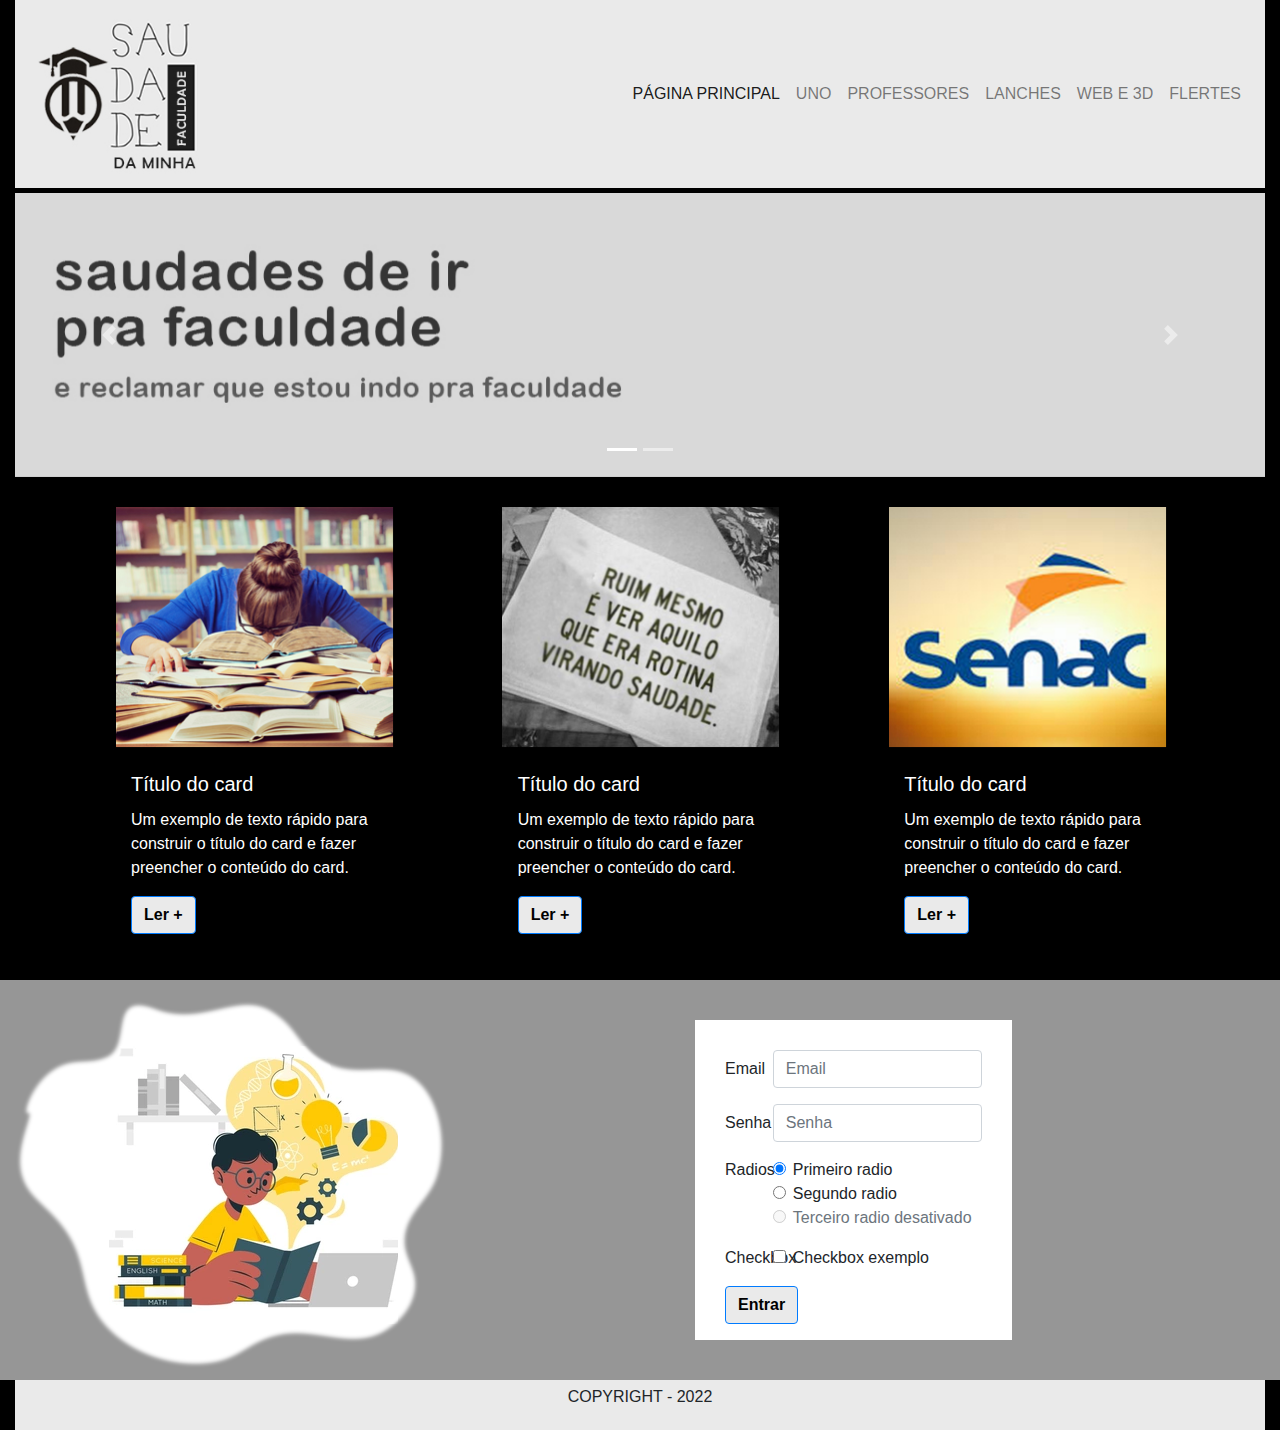
<file: Bootstrap/01/index.html>
<!DOCTYPE html>
<html lang="pt-br">
  <head>
    <!-- Meta tags Obrigatórias -->
    <meta charset="utf-8"/>
    <meta name="viewport" content="width=device-width, initial-scale=1, shrink-to-fit=no"/>

    <!-- Bootstrap CSS -->
    <link rel="stylesheet" href="css/bootstrap.min.css"/>
    <!-- Meu CSS -->
    <link rel="stylesheet" type="text/css" href="css/style.css"/>

    <title>Novo Projeto</title>
  </head>
  <body>
      <!-- esse ocupa tudo - fluido  -->
    <div class="container-fluid">

        <header class="row">
            <div class="col-12">
                <nav class="navbar navbar-expand-lg navbar-light cabecalho">

                    <a class="navbar-brand" href="index.html">
                        <img  src="imagens/logo-grande.jpg" alt="logo saudaes da minha facul" title="logo saudaes"/>
                    </a>

                    <button class="navbar-toggler" type="button" data-toggle="collapse" data-target="#conteudoNavbarSuportado" aria-controls="conteudoNavbarSuportado" aria-expanded="false" aria-label="Alterna navegação">
                      <span class="navbar-toggler-icon"></span>
                    </button>
                  
                    <div class="collapse navbar-collapse" id="conteudoNavbarSuportado">
                      <ul class="navbar-nav ml-auto">

                        <li class="nav-item active">
                          <a class="nav-link" href="#">PÁGINA PRINCIPAL <span class="sr-only">(página atual)</span></a>
                        </li>

                        <li class="nav-item">
                          <a class="nav-link" href="#">UNO</a>
                        </li>
                        <li class="nav-item">
                          <a class="nav-link" href="professores.html">PROFESSORES</a>
                        </li>
                        <li class="nav-item">
                          <a class="nav-link" href="#">LANCHES</a>
                        </li>
                        <li class="nav-item">
                          <a class="nav-link" href="#">WEB E 3D</a>
                        </li>
                        <li class="nav-item">
                          <a class="nav-link" href="#">FLERTES</a>
                        </li>                       
                      </ul>
                    </div>
                  </nav>
            </div>
        </header>

        <div class="row">
            <div class="col-12">
                <div id="carouselExampleIndicators" class="carousel slide" data-ride="carousel">

                    <ol class="carousel-indicators">

                      <li data-target="#carouselExampleIndicators" data-slide-to="0" class="active"></li>
                      <li data-target="#carouselExampleIndicators" data-slide-to="1"></li>
                      
                    </ol>

                    <div class="carousel-inner">
                      <div class="carousel-item active">
                        <img class="d-block w-100" src="imagens/banner01.jpg" alt="Primeiro Slide">
                      </div>
                      <div class="carousel-item">
                        <img class="d-block w-100" src="imagens/banner02.jpg" alt="Segundo Slide">
                      </div>
                    </div>

                    <a class="carousel-control-prev" href="#carouselExampleIndicators" role="button" data-slide="prev">
                      <span class="carousel-control-prev-icon" aria-hidden="true"></span>
                      <span class="sr-only">Anterior</span>
                    </a>
                    <a class="carousel-control-next" href="#carouselExampleIndicators" role="button" data-slide="next">
                      <span class="carousel-control-next-icon" aria-hidden="true"></span>
                      <span class="sr-only">Próximo</span>
                    </a>
                  </div>    
            </div>
        </div>

        <div class="row" id="div-card"> 
            <div class="col-12 col-md-4" >
                <div class="card" style="width: 18rem;">
                    <img class="card-img-top" src="imagens/destaque01.jpg" alt="Imagem de capa do card">
                    <div class="card-body">
                      <h5 class="card-title">Título do card</h5>
                      <p class="card-text">Um exemplo de texto rápido para construir o título do card e fazer preencher o conteúdo do card.</p>
                      <a href="#" class="btn btn-primary">Ler +</a>
                    </div>
                  </div>
            </div>

            <div class="col-12 col-md-4">
                <div class="card" style="width: 18rem;">
                    <img class="card-img-top" src="imagens/destaque02.jpg" alt="Imagem de capa do card">
                    <div class="card-body">
                      <h5 class="card-title">Título do card</h5>
                      <p class="card-text">Um exemplo de texto rápido para construir o título do card e fazer preencher o conteúdo do card.</p>
                      <a href="#" class="btn btn-primary">Ler +</a>
                    </div>
                  </div>
            </div>

            <div class="col-12 col-md-4">
                <div class="card" style="width: 18rem;">
                    <img class="card-img-top" src="imagens/destaque03.jpg" alt="Imagem de capa do card">
                    <div class="card-body">
                      <h5 class="card-title">Título do card</h5>
                      <p class="card-text">Um exemplo de texto rápido para construir o título do card e fazer preencher o conteúdo do card.</p>
                      <a href="#" class="btn btn-primary">Ler +</a>
                    </div>
                  </div>
            </div>
         
        </div>

        <div class="row" id="destaque">
            <div class="col-6"> 
                <img  src="imagens/ilustra.png " alt="logo saudaes da minha facul" title="logo saudaes"/>
            </div>


            <div class="col-6 col-md-4">
              <div id="form_1">
                <form>
                  <div class="form-group row">
                    <label for="inputEmail3" class="col-sm-2 col-form-label">Email</label>
                    <div class="col-sm-10">
                      <input type="email" class="form-control" id="inputEmail3" placeholder="Email">
                    </div>
                  </div>
                  <div class="form-group row">
                    <label for="inputPassword3" class="col-sm-2 col-form-label">Senha</label>
                    <div class="col-sm-10">
                      <input type="password" class="form-control" id="inputPassword3" placeholder="Senha">
                    </div>
                  </div>
                  <fieldset class="form-group">
                    <div class="row">
                      <legend class="col-form-label col-sm-2 pt-0">Radios</legend>
                      <div class="col-sm-10">
                        <div class="form-check">
                          <input class="form-check-input" type="radio" name="gridRadios" id="gridRadios1" value="opcao1" checked>
                          <label class="form-check-label" for="gridRadios1">
                            Primeiro radio
                          </label>
                        </div>
                        <div class="form-check">
                          <input class="form-check-input" type="radio" name="gridRadios" id="gridRadios2" value="opcao2">
                          <label class="form-check-label" for="gridRadios2">
                            Segundo radio
                          </label>
                        </div>
                        <div class="form-check disabled">
                          <input class="form-check-input" type="radio" name="gridRadios" id="gridRadios3" value="opcao3" disabled>
                          <label class="form-check-label" for="gridRadios3">
                            Terceiro radio desativado
                          </label>
                        </div>
                      </div>
                    </div>
                  </fieldset>
                  <div class="form-group row">
                    <div class="col-sm-2">Checkbox</div>
                    <div class="col-sm-10">
                      <div class="form-check">
                        <input class="form-check-input" type="checkbox" id="gridCheck1">
                        <label class="form-check-label" for="gridCheck1">
                          Checkbox exemplo
                        </label>
                      </div>
                    </div>
                  </div>
                  <div class="form-group row">
                    <div class="col-sm-10">
                      <button type="submit" class="btn btn-primary">Entrar</button>
                    </div>
                  </div>
                </form>
              </div>

            </div>
        </div>
  <footer class="row>">
    <div class="col-12" id="ffooter"> 
      <p> COPYRIGHT - 2022 </p>
    </div>  
  </footer>
    </div>
































    <!-- JavaScript (Opcional) -->
    <!-- jQuery primeiro, depois Popper.js, depois Bootstrap JS -->
    <script src="https://code.jquery.com/jquery-3.3.1.slim.min.js" integrity="sha384-q8i/X+965DzO0rT7abK41JStQIAqVgRVzpbzo5smXKp4YfRvH+8abtTE1Pi6jizo" crossorigin="anonymous"></script>
    <script src="https://cdnjs.cloudflare.com/ajax/libs/popper.js/1.14.3/umd/popper.min.js" integrity="sha384-ZMP7rVo3mIykV+2+9J3UJ46jBk0WLaUAdn689aCwoqbBJiSnjAK/l8WvCWPIPm49" crossorigin="anonymous"></script>
    <script src="https://stackpath.bootstrapcdn.com/bootstrap/4.1.3/js/bootstrap.min.js" integrity="sha384-ChfqqxuZUCnJSK3+MXmPNIyE6ZbWh2IMqE241rYiqJxyMiZ6OW/JmZQ5stwEULTy" crossorigin="anonymous"></script>
  </body>
</html>
</file>
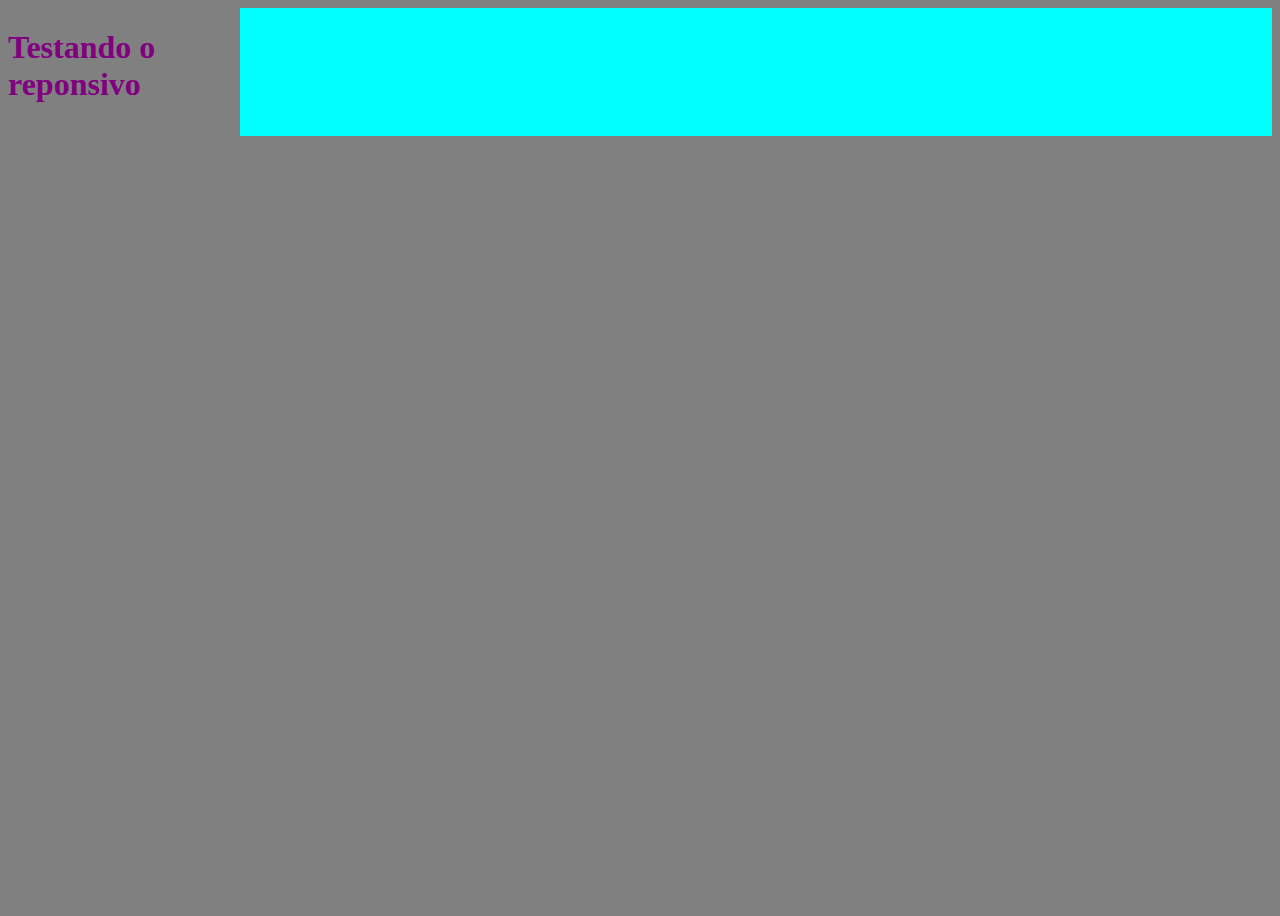
<file: Pagina Reponsiva - Basica/aula 1/index.html>
<!DOCTYPE html>
<html lang="pt-br">
<head>
    <meta charset="UTF-8">
    <meta http-equiv="X-UA-Compatible" content="IE=edge">
    <meta name="viewport" content="width=device-width, initial-scale=1.0"/>
    <link rel="stylesheet" type="text/css" href="css/style.css" />
    <title>Document</title>
</head>
<body>

    

<h1>Testando o reponsivo</h1>

<div> </div>
    
</body>
</html>
</file>
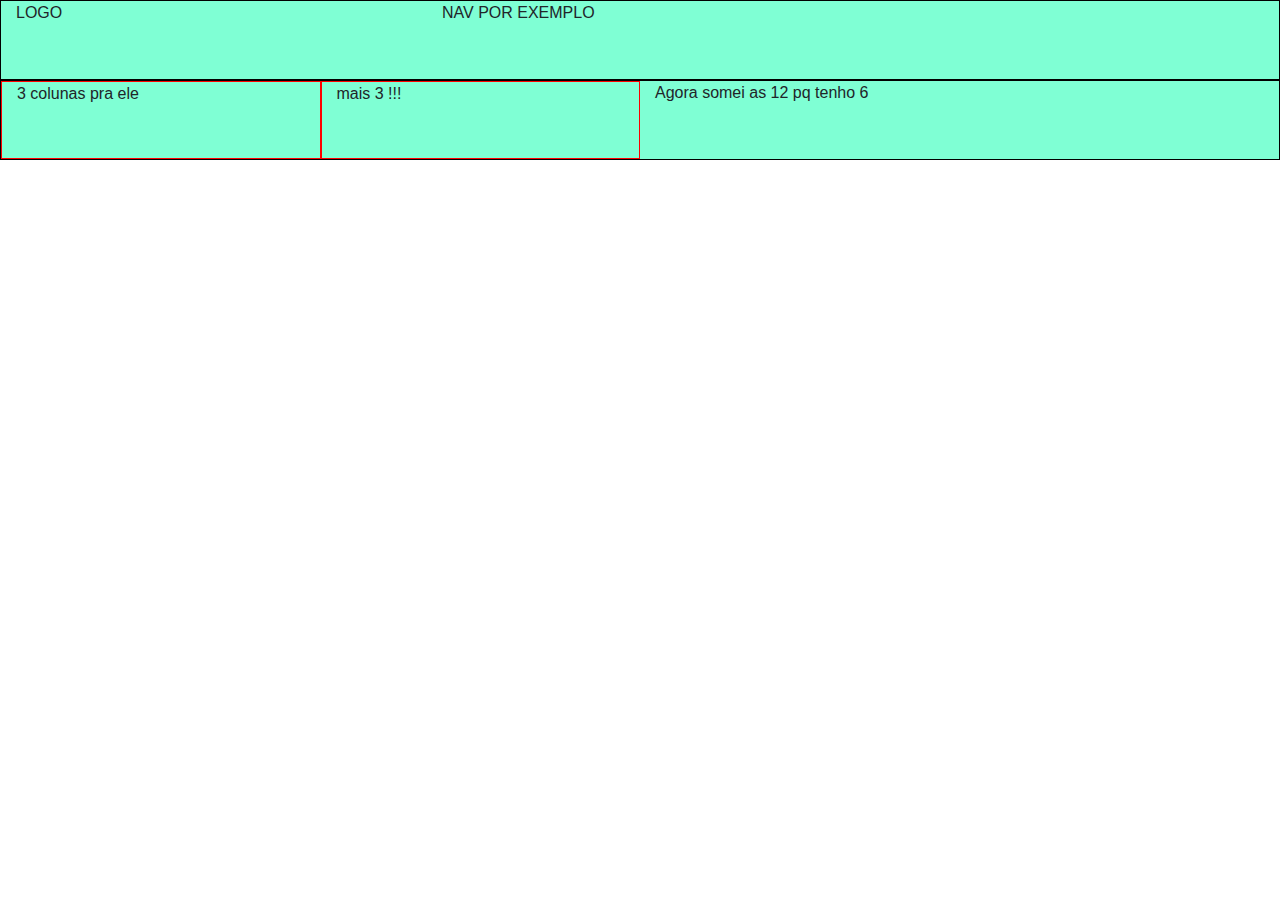
<file: Pagina Reponsiva - Basica/Aula 2/index.html>
<!DOCTYPE html>
<html lang="pt-br">
  <head>
    <!-- Meta tags Obrigatórias -->
    <meta charset="utf-8"/>
    <meta name="viewport" content="width=device-width, initial-scale=1, shrink-to-fit=no"/>

    <!-- Bootstrap CSS -->
    <link rel="stylesheet" href="css/bootstrap.min.css"/>

    <!-- Meu CSS -->
    <link rel="stylesheet" type="text/css" href="css/style.css"/>


    <title>Olá, mundo!</title>
  </head>
  <body>

    <!-- esse ocupa tudo - fluido  -->
    <div class="container-fluid">
        <div class="row">
            <div class="col-12 col-md-4">
                LOGO
            </div>
            <div class="col-12 col-md-8">
                NAV POR EXEMPLO
            </div>
        </div>
    
      <div class="row">
          <div class="col-3">
              3 colunas pra ele 
          </div>
          <div class="col-3">
              mais 3 !!!
          </div>
          <div class="col-6">
              Agora somei as 12 pq tenho 6
          </div>
      </div>























    <!-- JavaScript (Opcional) -->
    <!-- jQuery primeiro, depois Popper.js, depois Bootstrap JS -->
    <script src="https://code.jquery.com/jquery-3.3.1.slim.min.js" integrity="sha384-q8i/X+965DzO0rT7abK41JStQIAqVgRVzpbzo5smXKp4YfRvH+8abtTE1Pi6jizo" crossorigin="anonymous"></script>
    <script src="https://cdnjs.cloudflare.com/ajax/libs/popper.js/1.14.3/umd/popper.min.js" integrity="sha384-ZMP7rVo3mIykV+2+9J3UJ46jBk0WLaUAdn689aCwoqbBJiSnjAK/l8WvCWPIPm49" crossorigin="anonymous"></script>
    <script src="https://stackpath.bootstrapcdn.com/bootstrap/4.1.3/js/bootstrap.min.js" integrity="sha384-ChfqqxuZUCnJSK3+MXmPNIyE6ZbWh2IMqE241rYiqJxyMiZ6OW/JmZQ5stwEULTy" crossorigin="anonymous"></script>
  </body>
</html>
</file>
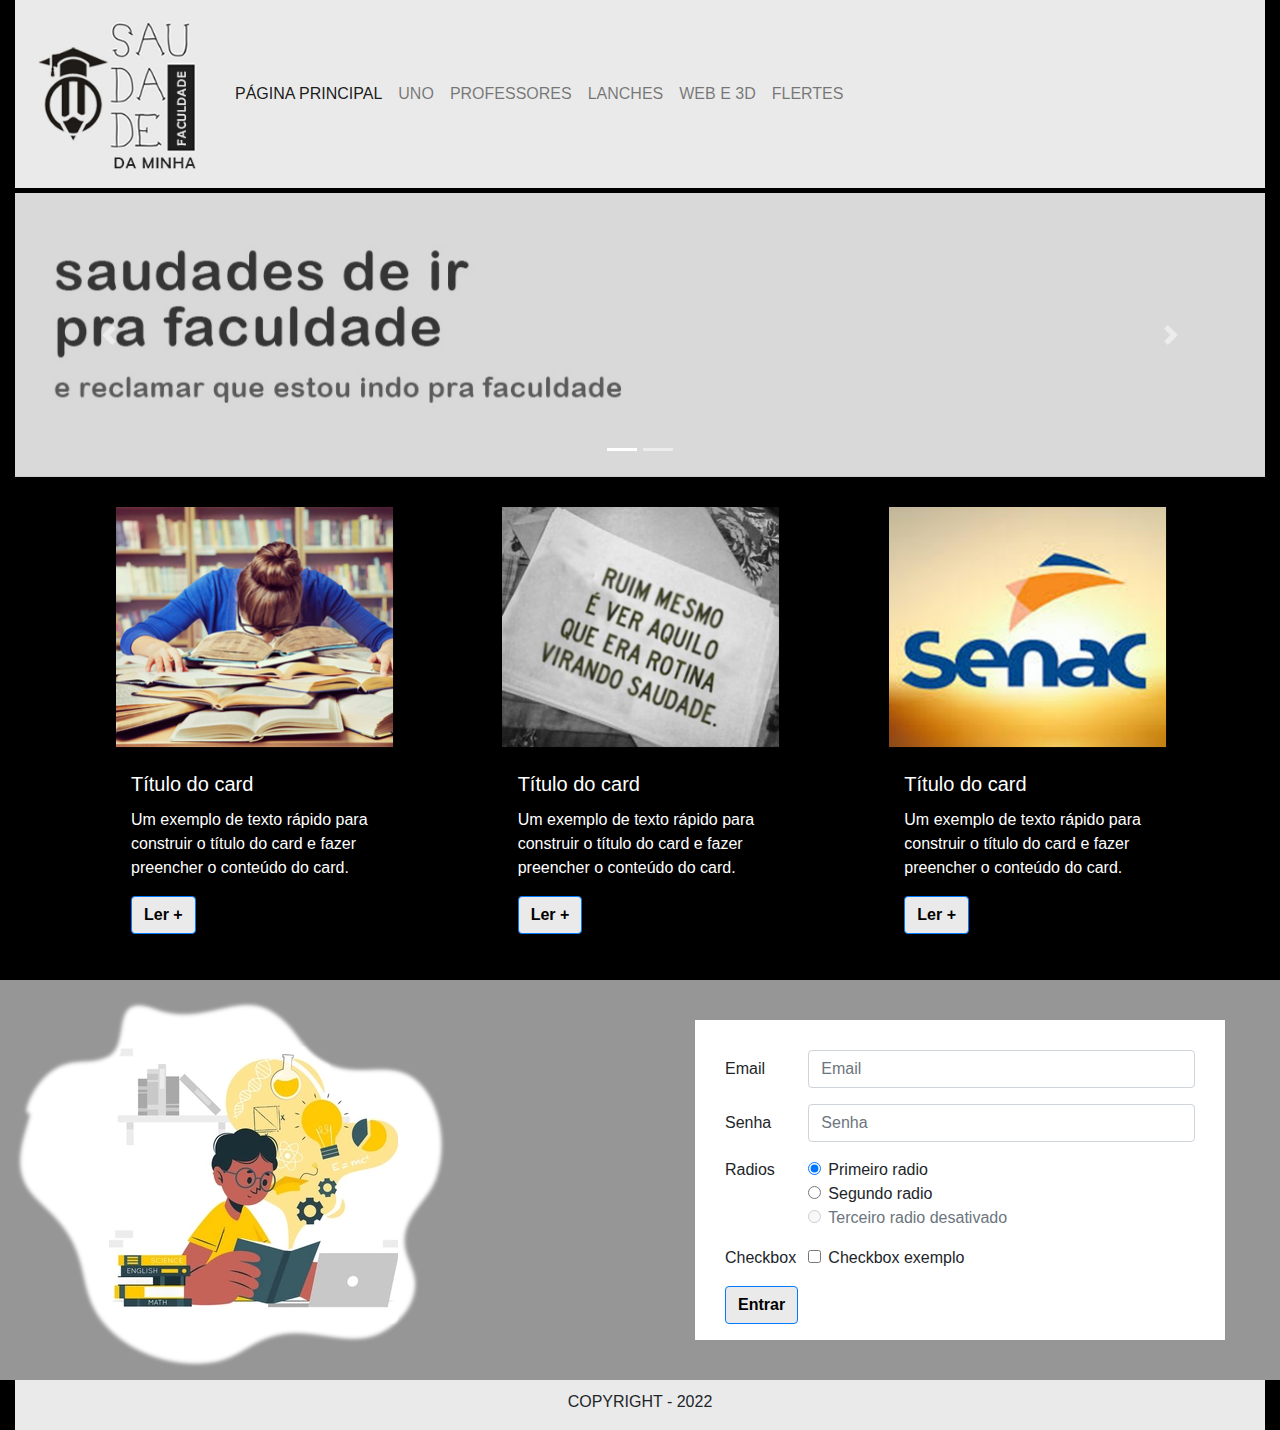
<file: Pagina Reponsiva - Basica/aula 3/index.html>
<!DOCTYPE html>
<html lang="pt-br">
  <head>
    <!-- Meta tags Obrigatórias -->
    <meta charset="utf-8"/>
    <meta name="viewport" content="width=device-width, initial-scale=1, shrink-to-fit=no"/>

    <!-- Bootstrap CSS -->
    <link rel="stylesheet" href="css/bootstrap.min.css"/>
    <!-- Meu CSS -->
    <link rel="stylesheet" type="text/css" href="css/style.css"/>

    <title>Novo Projeto</title>
  </head>
  <body>
      <!-- esse ocupa tudo - fluido  -->
    <div class="container-fluid">

        <header class="row">
            <div class="col-12">
                <nav class="navbar navbar-expand-lg navbar-light cabecalho">

                    <a class="navbar-brand" href="index.html">
                        <img  src="imagens/logo-grande.jpg" alt="logo saudaes da minha facul" title="logo saudaes"/>
                    </a>

                    <button class="navbar-toggler" type="button" data-toggle="collapse" data-target="#conteudoNavbarSuportado" aria-controls="conteudoNavbarSuportado" aria-expanded="false" aria-label="Alterna navegação">
                      <span class="navbar-toggler-icon"></span>
                    </button>
                  
                    <div class="collapse navbar-collapse" id="conteudoNavbarSuportado">
                      <ul class="navbar-nav mr-auto">

                        <li class="nav-item active">
                          <a class="nav-link" href="#">PÁGINA PRINCIPAL <span class="sr-only">(página atual)</span></a>
                        </li>

                        <li class="nav-item">
                          <a class="nav-link" href="#">UNO</a>
                        </li>
                        <li class="nav-item">
                          <a class="nav-link" href="#">PROFESSORES</a>
                        </li>
                        <li class="nav-item">
                          <a class="nav-link" href="#">LANCHES</a>
                        </li>
                        <li class="nav-item">
                          <a class="nav-link" href="#">WEB E 3D</a>
                        </li>
                        <li class="nav-item">
                          <a class="nav-link" href="#">FLERTES</a>
                        </li>                       
                      </ul>
                    </div>
                  </nav>
            </div>
        </header>

        <div class="row">
            <div class="col-12">
                <div id="carouselExampleIndicators" class="carousel slide" data-ride="carousel">

                    <ol class="carousel-indicators">

                      <li data-target="#carouselExampleIndicators" data-slide-to="0" class="active"></li>
                      <li data-target="#carouselExampleIndicators" data-slide-to="1"></li>
                      
                    </ol>

                    <div class="carousel-inner">
                      <div class="carousel-item active">
                        <img class="d-block w-100" src="imagens/banner01.jpg" alt="Primeiro Slide">
                      </div>
                      <div class="carousel-item">
                        <img class="d-block w-100" src="imagens/banner02.jpg" alt="Segundo Slide">
                      </div>
                    </div>

                    <a class="carousel-control-prev" href="#carouselExampleIndicators" role="button" data-slide="prev">
                      <span class="carousel-control-prev-icon" aria-hidden="true"></span>
                      <span class="sr-only">Anterior</span>
                    </a>
                    <a class="carousel-control-next" href="#carouselExampleIndicators" role="button" data-slide="next">
                      <span class="carousel-control-next-icon" aria-hidden="true"></span>
                      <span class="sr-only">Próximo</span>
                    </a>
                  </div>    
            </div>
        </div>

        <div class="row" id="div-card"> 
            <div class="col-12 col-md-4" >
                <div class="card" style="width: 18rem;">
                    <img class="card-img-top" src="imagens/destaque01.jpg" alt="Imagem de capa do card">
                    <div class="card-body">
                      <h5 class="card-title">Título do card</h5>
                      <p class="card-text">Um exemplo de texto rápido para construir o título do card e fazer preencher o conteúdo do card.</p>
                      <a href="#" class="btn btn-primary">Ler +</a>
                    </div>
                  </div>
            </div>

            <div class="col-12 col-md-4">
                <div class="card" style="width: 18rem;">
                    <img class="card-img-top" src="imagens/destaque02.jpg" alt="Imagem de capa do card">
                    <div class="card-body">
                      <h5 class="card-title">Título do card</h5>
                      <p class="card-text">Um exemplo de texto rápido para construir o título do card e fazer preencher o conteúdo do card.</p>
                      <a href="#" class="btn btn-primary">Ler +</a>
                    </div>
                  </div>
            </div>

            <div class="col-12 col-md-4">
                <div class="card" style="width: 18rem;">
                    <img class="card-img-top" src="imagens/destaque03.jpg" alt="Imagem de capa do card">
                    <div class="card-body">
                      <h5 class="card-title">Título do card</h5>
                      <p class="card-text">Um exemplo de texto rápido para construir o título do card e fazer preencher o conteúdo do card.</p>
                      <a href="#" class="btn btn-primary">Ler +</a>
                    </div>
                  </div>
            </div>
         
        </div>

        <div class="row" id="destaque">
            <div class="col-6"> 
                <img  src="imagens/ilustra.png " alt="logo saudaes da minha facul" title="logo saudaes"/>
            </div>
            <div class="col-6">
              <div id="form_1">
                <form>
                  <div class="form-group row">
                    <label for="inputEmail3" class="col-sm-2 col-form-label">Email</label>
                    <div class="col-sm-10">
                      <input type="email" class="form-control" id="inputEmail3" placeholder="Email">
                    </div>
                  </div>
                  <div class="form-group row">
                    <label for="inputPassword3" class="col-sm-2 col-form-label">Senha</label>
                    <div class="col-sm-10">
                      <input type="password" class="form-control" id="inputPassword3" placeholder="Senha">
                    </div>
                  </div>
                  <fieldset class="form-group">
                    <div class="row">
                      <legend class="col-form-label col-sm-2 pt-0">Radios</legend>
                      <div class="col-sm-10">
                        <div class="form-check">
                          <input class="form-check-input" type="radio" name="gridRadios" id="gridRadios1" value="opcao1" checked>
                          <label class="form-check-label" for="gridRadios1">
                            Primeiro radio
                          </label>
                        </div>
                        <div class="form-check">
                          <input class="form-check-input" type="radio" name="gridRadios" id="gridRadios2" value="opcao2">
                          <label class="form-check-label" for="gridRadios2">
                            Segundo radio
                          </label>
                        </div>
                        <div class="form-check disabled">
                          <input class="form-check-input" type="radio" name="gridRadios" id="gridRadios3" value="opcao3" disabled>
                          <label class="form-check-label" for="gridRadios3">
                            Terceiro radio desativado
                          </label>
                        </div>
                      </div>
                    </div>
                  </fieldset>
                  <div class="form-group row">
                    <div class="col-sm-2">Checkbox</div>
                    <div class="col-sm-10">
                      <div class="form-check">
                        <input class="form-check-input" type="checkbox" id="gridCheck1">
                        <label class="form-check-label" for="gridCheck1">
                          Checkbox exemplo
                        </label>
                      </div>
                    </div>
                  </div>
                  <div class="form-group row">
                    <div class="col-sm-10">
                      <button type="submit" class="btn btn-primary">Entrar</button>
                    </div>
                  </div>
                </form>
              </div>

            </div>
        </div>
  <footer class="row>">
    <div class="col-12" id="ffooter"> 
      <p> COPYRIGHT - 2022 </p>
    </div>  
  </footer>
    </div>
































    <!-- JavaScript (Opcional) -->
    <!-- jQuery primeiro, depois Popper.js, depois Bootstrap JS -->
    <script src="https://code.jquery.com/jquery-3.3.1.slim.min.js" integrity="sha384-q8i/X+965DzO0rT7abK41JStQIAqVgRVzpbzo5smXKp4YfRvH+8abtTE1Pi6jizo" crossorigin="anonymous"></script>
    <script src="https://cdnjs.cloudflare.com/ajax/libs/popper.js/1.14.3/umd/popper.min.js" integrity="sha384-ZMP7rVo3mIykV+2+9J3UJ46jBk0WLaUAdn689aCwoqbBJiSnjAK/l8WvCWPIPm49" crossorigin="anonymous"></script>
    <script src="https://stackpath.bootstrapcdn.com/bootstrap/4.1.3/js/bootstrap.min.js" integrity="sha384-ChfqqxuZUCnJSK3+MXmPNIyE6ZbWh2IMqE241rYiqJxyMiZ6OW/JmZQ5stwEULTy" crossorigin="anonymous"></script>
  </body>
</html>
</file>
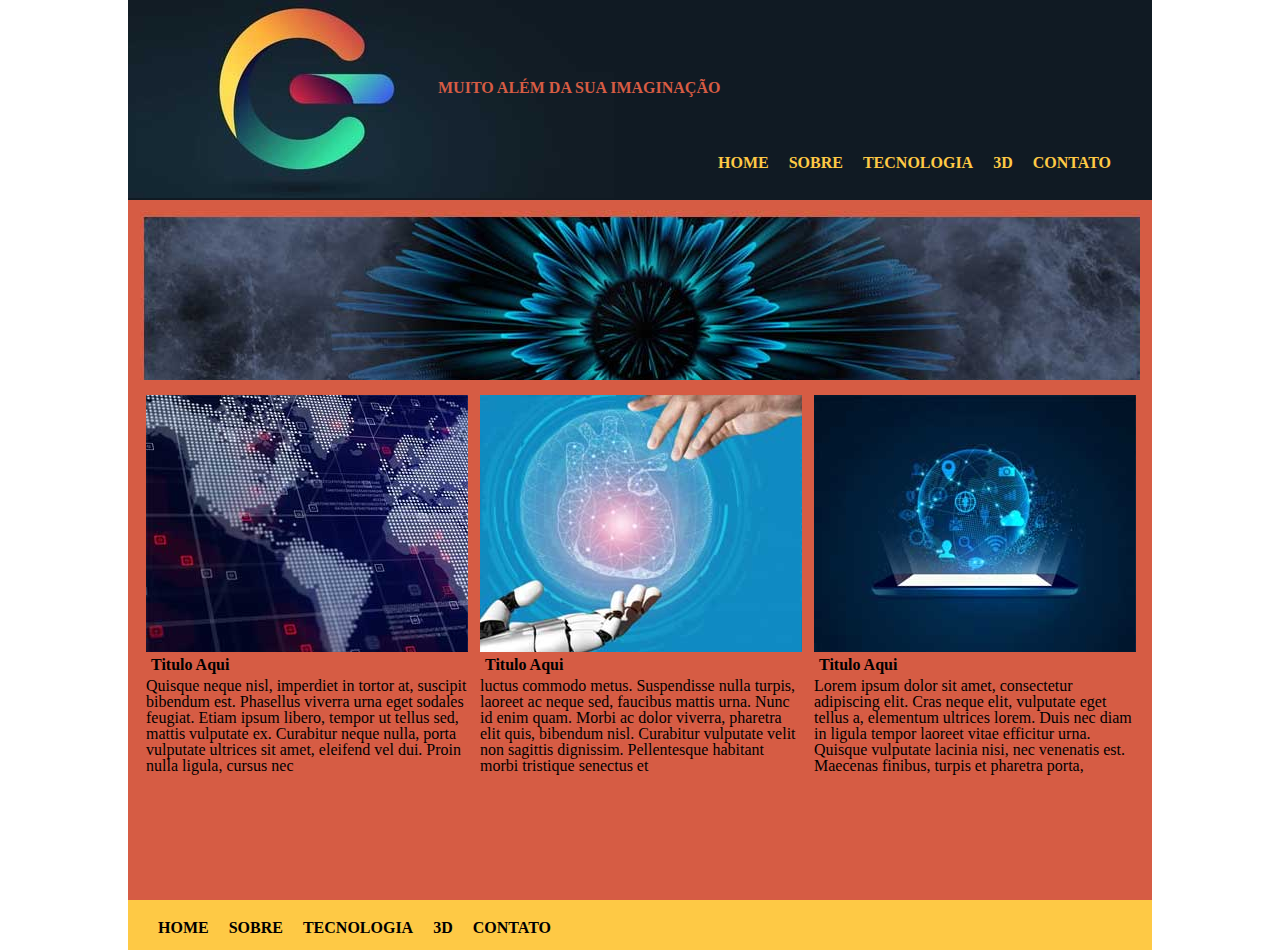
<file: Paginas Basicas HTML - CSS/01/index.html>
<!DOCTYPE html>
<html lang="pt-br">
    <head>
        <meta charset="UTF-8">
        <meta name="viewport" content="width=device-width, initial-scale=1">
        <link rel="stylesheet" type="text/css" href="css/reset.css" />
        <link rel="stylesheet" type="text/css" href="css/style.css" />
        <title>template 00</title>
    </head>

    <body>
        <div class="super_box">
            <header>
                <div class="txt_titulo">
                    <h1>MUITO ALÉM DA SUA IMAGINAÇÃO</h1>
                </div>
                
                <nav>
                    <ul>
                    <li> <a href="index.html"> HOME</a></li>
                    <li> <a href="sobre.html.html"> SOBRE</a></li>
                    <li> <a href="tecnologia.html">TECNOLOGIA </a></li>
                    <li> <a href="3d.html">3D </a></li>
                    <li> <a href="contato.html">CONTATO</a></li>
                    </ul>
                </nav>
            </header>
            <div class="destaque_01"> </div>

            <div class="box_artigos">
                <article>
                    <div class="imag_artigo_1"></div>
                    <div class="texto_artigo">
                        <h2>Titulo Aqui</h2>
                        <p>
                            Quisque neque nisl, imperdiet in tortor at, suscipit bibendum est. Phasellus viverra urna eget sodales feugiat. Etiam ipsum libero, tempor ut tellus sed, mattis vulputate ex. Curabitur neque nulla, porta vulputate ultrices sit amet, eleifend vel dui. Proin nulla ligula, cursus nec
                        </p>
                    </div>
                </article>
                <article>
                    <div class="imag_artigo_2"></div>
                    <div class="texto_artigo"> 
                    <h2>Titulo Aqui</h2>
                    <p>
                        luctus commodo metus. Suspendisse nulla turpis, laoreet ac neque sed, faucibus mattis urna. Nunc id enim quam. Morbi ac dolor viverra, pharetra elit quis, bibendum nisl. Curabitur vulputate velit non sagittis dignissim. Pellentesque habitant morbi tristique senectus et
                    </p>
                    </div>
                    </article>
                <article>
                    <div class="imag_artigo_3"></div>
                    <div class="texto_artigo">
                        <h2>Titulo Aqui</h2>
                        <p>
                            Lorem ipsum dolor sit amet, consectetur adipiscing elit. Cras neque elit, vulputate eget tellus a, elementum ultrices lorem. Duis nec diam in ligula tempor laoreet vitae efficitur urna. Quisque vulputate lacinia nisi, nec venenatis est. Maecenas finibus, turpis et pharetra porta, 
                        </p>
                    </div>
                </article>
            </div>
            
        </div>

        <footer>
            <div class="Rodape_nav"> 
                <ul class="Rodape_02">
                    <li> <a class="Rodape_02" href="index.html"> HOME</a></li>
                    <li> <a class="Rodape_02" href="sobre.html.html"> SOBRE</a></li>
                    <li> <a class="Rodape_02" href="tecnologia.html">TECNOLOGIA </a></li>
                    <li> <a class="Rodape_02" href="3d.html">3D </a></li>
                    <li> <a class="Rodape_02" href="contato.html">CONTATO</a></li>
                </ul>
            </div>
        </footer>
        
    </body>


</html>
</file>
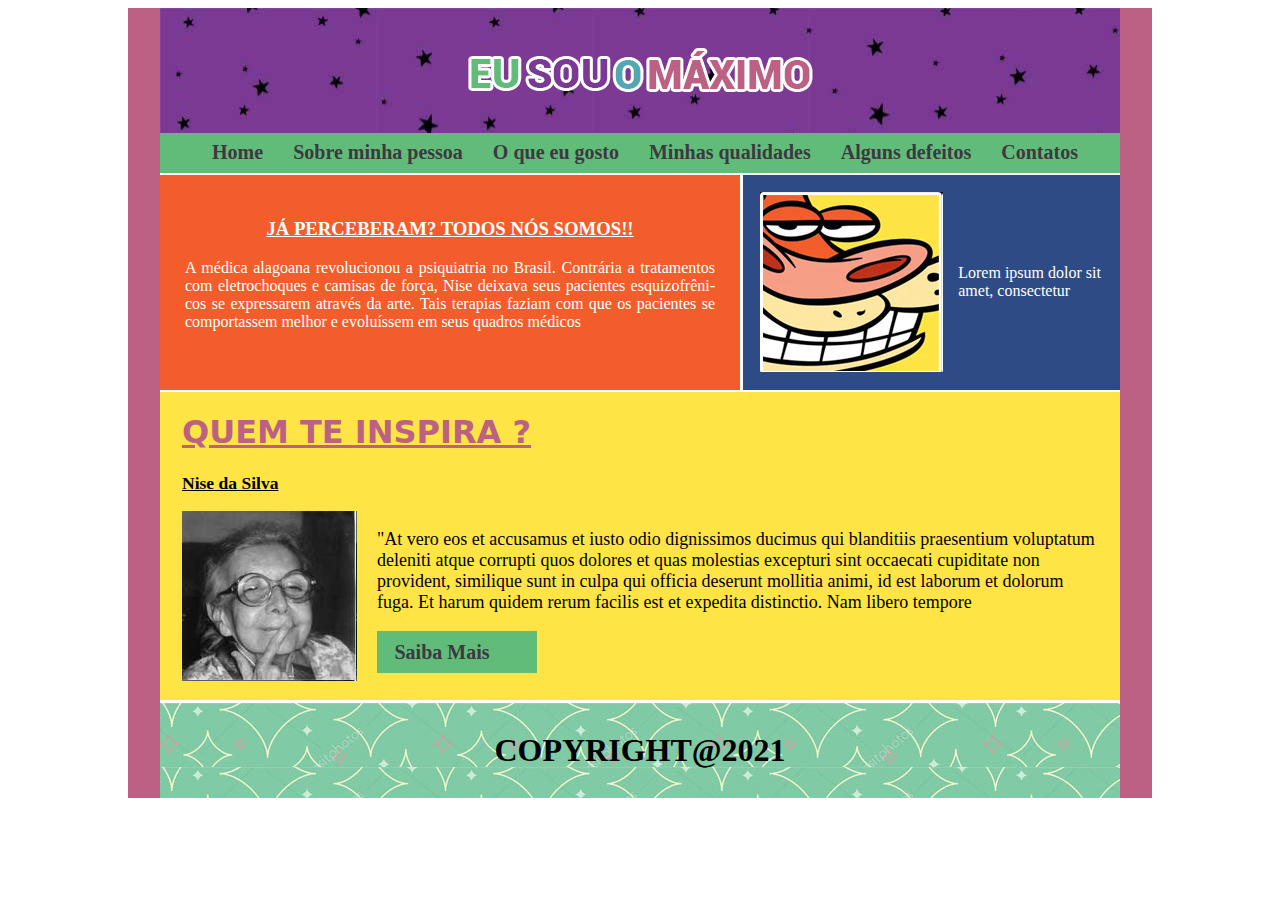
<file: Paginas Basicas HTML - CSS/03/index.html>
<!DOCTYPE html>
<html lang="pt-br">
    <head>
        <meta charset="UTF-8"/>
        <link rel="stylesheet" type="text/css" href="css/style.css" />
        <meta mane="viwport" content="width"=divice-wdth, initial-scale="1.0"/>
    </head>

    <body>
        <div id="Super_Box">
            <header>
                <div id="Logo-header"> </div>
            </header>
            <nav>
                <ul>
                    <li><a href="link_1">Home</a></li>
                    <li><a href="link_2">Sobre minha pessoa</a></li>
                    <li><a href="link_3">O que eu gosto</a></li>
                    <li><a href="link_4">Minhas qualidades</a></li>
                    <li><a href="link_5">Alguns defeitos</a></li>
                    <li><a href="link_6">Contatos</a></li> 
                </ul>
            </nav>
           
            
            <section>

                <div id="destaque_1"> 
                    <h3>JÁ PERCEBERAM? TODOS NÓS SOMOS!!</h3>
                    <p> A médica alagoana revolucionou a psiquiatria no Brasil. Contrária a tratamentos
                        com eletrochoques e camisas de força, Nise deixava seus pacientes esquizofrêni-
                        cos se expressarem através da arte. Tais terapias faziam com que os pacientes
                        se comportassem melhor e evoluíssem em seus quadros médicos</p>
                </div>

                <div id="destaque_2">
                    <div id="destaque_2_img"> </div>
                    <p>Lorem ipsum dolor sit amet, consectetur </p>
                    
                </div>
            </section>
            <aside>
                <div id="Titulo_aside_1"> <h1>QUEM TE INSPIRA ?</h1> </div>
                
                <div id="Titulo_aside_2"> <h3>Nise da Silva</h3> </div>
                <div id="dentro_do_iside"> 
                    <div id="img_aside"> </div>
                    <div id="txt_aside"> 
                        <P> "At vero eos et accusamus et iusto odio dignissimos ducimus qui blanditiis praesentium voluptatum deleniti atque corrupti quos dolores et quas molestias excepturi sint occaecati cupiditate non provident, similique sunt in culpa qui officia deserunt mollitia animi, id est laborum et dolorum fuga. Et harum quidem rerum facilis est et expedita distinctio. Nam libero tempore</P>

                        <div id="link_aside"> <li><a href="saibamais.html">Saiba Mais</a></li> </div>

                    </div>
                </div>
            </aside>
            <footer> <h1>COPYRIGHT@2021</h1> </footer>

        </div>

        

    </body>
</html>
</file>
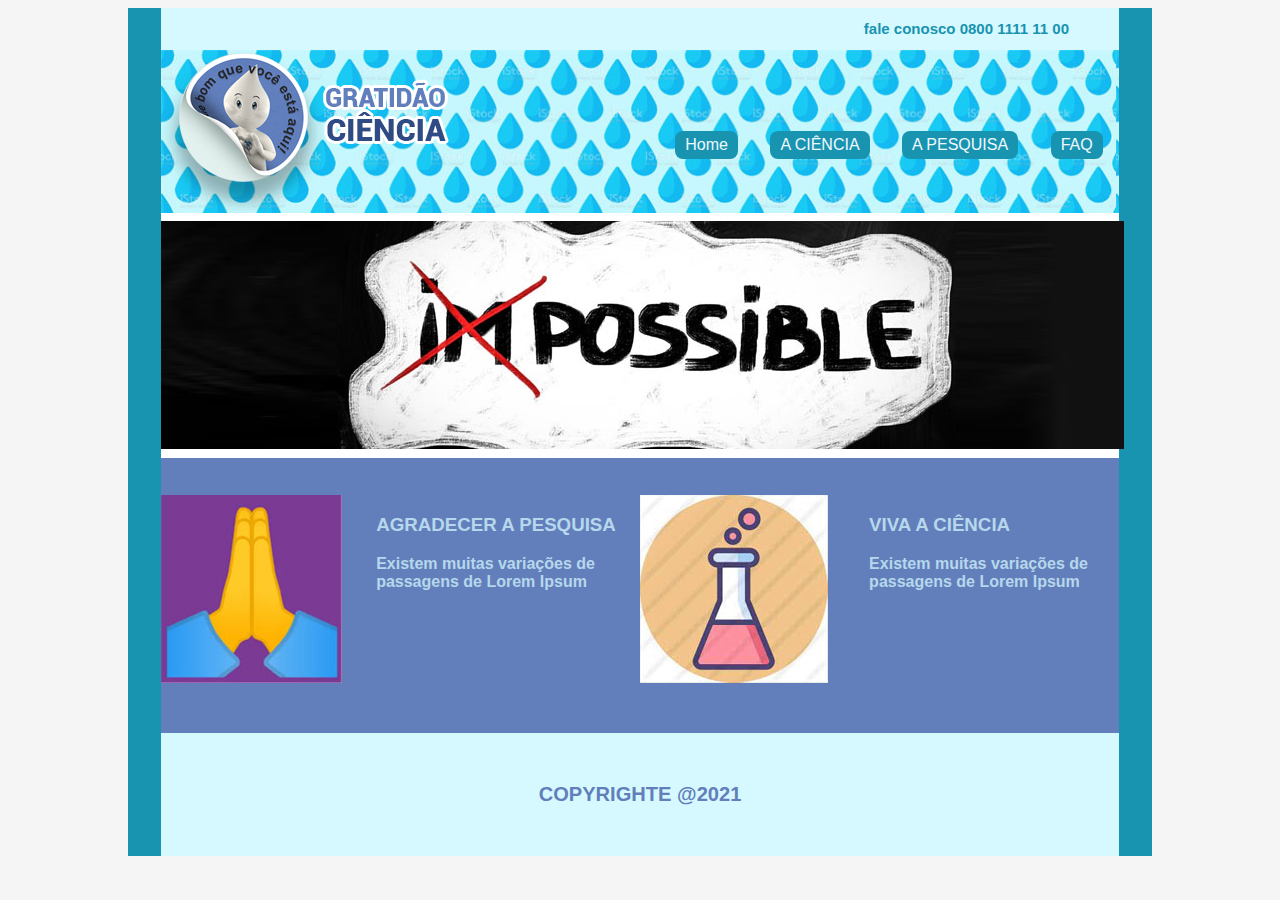
<file: Paginas Basicas HTML - CSS/04/index.html>
<! DOCTYPE html>
<html lang="pt-br">

    <head>  <!-- nome que aparece na aba do site -->

        <meta charset="UTF-8"/>

        <title> Gratidão Ciência </title>

        <link rel="stylesheet" type="text/css"href="css/style.css"/>

    </head>

<body>
    <div id ="superbox">
        <div id="intro">
            <h2>fale conosco 0800 1111 11 00</h2>
        </div>

        <header>
            <div id="Logo">
                <img src="imagens/logo.png" alt"logo ciência" title="Logo ciência"/>
            </div>
            <nav>
                <ul> 
                    <li><a href="index.html" >Home</a> </li>
                    <li><a href="aciencia.html" >A CIÊNCIA</a> </li>
                    <li><a href="apesquisa.html" >A PESQUISA</a> </li>
                    <li><a href="faq.html" >FAQ</a> </li>

                </ul>

            </nav>

        </header>

        <div id= "main">

            <div id="fundo_preto"> 
                    <img src="imagens/img-destaque.jpg" alt= "Destaque " title="Destaque";/>
            </div>

                <div id="segunda_parte">

                    <article class="destaques">
                        <img src="imagens/destaque-01.jpg" alt="agradecer" title="agradecer"/>
                        <div class=" TxtArticle" style="margin-left: 10px;"> 
                            <h3>AGRADECER A PESQUISA</h1>
                            <p>Existem muitas variações de <br> passagens de Lorem Ipsum </p>
                    </div>
                    </article>

                    <article class="destaques">
                            <img src="imagens/destaque-02.jpg" alt="viva a ciência" title="ciência"/>
                            <div class=" TxtArticle" style="margin-left: 10px;"> 
                                <h3>VIVA A CIÊNCIA</h1>
                                <p>Existem muitas variações de <br> passagens de Lorem Ipsum </p>
                            </div>
                    </article>
                </div>


       
        </div>

        <footer>
                <h6> COPYRIGHTE @2021</h6>
            </footer>

    </div>
    
    

</body>
</file>
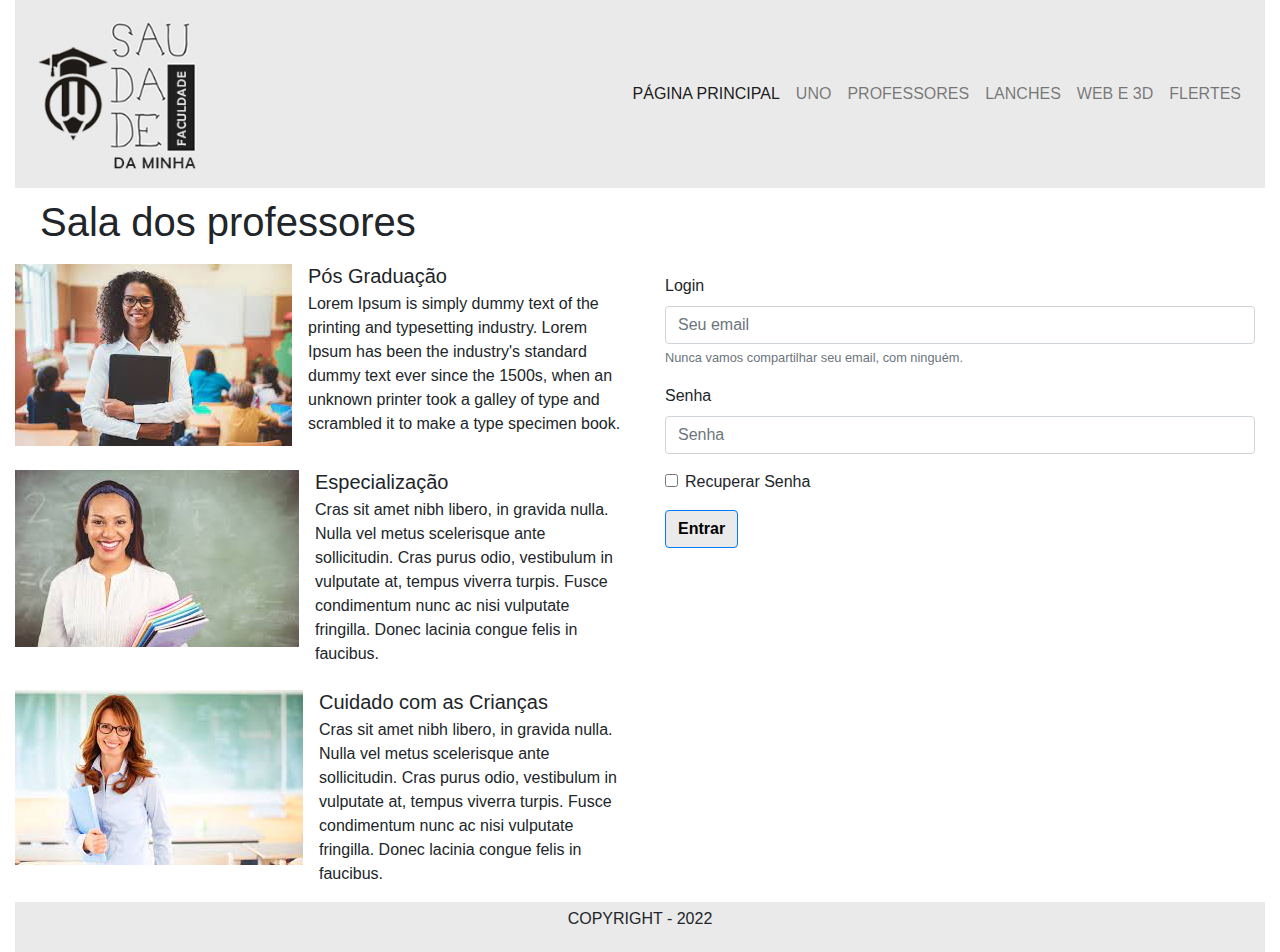
<file: Bootstrap/01/professores.html>
<!DOCTYPE html>
<html lang="pt-br">
  <head>
    <!-- Meta tags Obrigatórias -->
    <meta charset="utf-8"/>
    <meta name="viewport" content="width=device-width, initial-scale=1, shrink-to-fit=no"/>

    <!-- Bootstrap CSS -->
    <link rel="stylesheet" href="css/bootstrap.min.css"/>
    <!-- Meu CSS -->
    <link rel="stylesheet" type="text/css" href="css/style.css"/>

    <title>Novo Projeto</title>
  </head>
  <body id="pag_professores">
      <!-- esse ocupa tudo - fluido  -->
    <div class="container-fluid">

        <header class="row">
            <div class="col-12">
                <nav class="navbar navbar-expand-lg navbar-light cabecalho">

                    <a class="navbar-brand" href="index.html">
                        <img  src="imagens/logo-grande.jpg" alt="logo saudaes da minha facul" title="logo saudaes"/>
                    </a>

                    <button class="navbar-toggler" type="button" data-toggle="collapse" data-target="#conteudoNavbarSuportado" aria-controls="conteudoNavbarSuportado" aria-expanded="false" aria-label="Alterna navegação">
                      <span class="navbar-toggler-icon"></span>
                    </button>
                  
                    <div class="collapse navbar-collapse" id="conteudoNavbarSuportado">
                      <ul class="navbar-nav ml-auto">

                        <li class="nav-item active">
                          <a class="nav-link" href="index.html">PÁGINA PRINCIPAL <span class="sr-only">(página atual)</span></a>
                        </li>

                        <li class="nav-item">
                          <a class="nav-link" href="#">UNO</a>
                        </li>
                        <li class="nav-item">
                          <a class="nav-link" href="professores.html">PROFESSORES</a>
                        </li>
                        <li class="nav-item">
                          <a class="nav-link" href="#">LANCHES</a>
                        </li>
                        <li class="nav-item">
                          <a class="nav-link" href="#">WEB E 3D</a>
                        </li>
                        <li class="nav-item">
                          <a class="nav-link" href="#">FLERTES</a>
                        </li>                       
                      </ul>
                    </div>
                  </nav>
            </div>
        </header>

        <div class="row" id="titulo_professores">
          <div class="col-12">
              <h1>Sala dos professores</h1>
          </div>
        </div>

        <div class="row">
            <div class="col-12 col-md-6">
                    <ul class="list-unstyled">
                            <li class="media">
                              <img class="mr-3" src="imagens/professores/profe_1.jpg" alt="Imagem de exemplo genérica">
                              <div class="media-body">
                                <h5 class="mt-0 mb-1">Pós Graduação</h5>
                                Lorem Ipsum is simply dummy text of the printing and typesetting industry. Lorem Ipsum has been the industry's standard dummy text ever since the 1500s, when an unknown printer took a galley of type and scrambled it to make a type specimen book. 
                              </div>
                            </li>
                            <li class="media my-4">
                              <img class="mr-3" src="imagens/professores/profe_4.jpg" alt="Imagem de exemplo genérica">
                              <div class="media-body">
                                <h5 class="mt-0 mb-1">Especialização</h5>
                                Cras sit amet nibh libero, in gravida nulla. Nulla vel metus scelerisque ante sollicitudin. Cras purus odio, vestibulum in vulputate at, tempus viverra turpis. Fusce condimentum nunc ac nisi vulputate fringilla. Donec lacinia congue felis in faucibus.
                              </div>
                            </li>
                            <li class="media">
                              <img class="mr-3" src="imagens/professores/profe_6.jpg" alt="Imagem de exemplo genérica">
                              <div class="media-body">
                                <h5 class="mt-0 mb-1">Cuidado com as Crianças</h5>
                                Cras sit amet nibh libero, in gravida nulla. Nulla vel metus scelerisque ante sollicitudin. Cras purus odio, vestibulum in vulputate at, tempus viverra turpis. Fusce condimentum nunc ac nisi vulputate fringilla. Donec lacinia congue felis in faucibus.
                              </div>
                            </li>
                          </ul>
            </div>
            <div class="col-12 col-md-6">
                <form id="login-prof">
                    <div class="form-group">
                      <label for="exampleInputEmail1">Login</label>
                      <input type="email" class="form-control" id="exampleInputEmail1" aria-describedby="emailHelp" placeholder="Seu email">
                      <small id="emailHelp" class="form-text text-muted">Nunca vamos compartilhar seu email, com ninguém.</small>
                    </div>
                    <div class="form-group">
                      <label for="exampleInputPassword1">Senha</label>
                      <input type="password" class="form-control" id="exampleInputPassword1" placeholder="Senha">
                    </div>
                    <div class="form-group form-check">
                      <input type="checkbox" class="form-check-input" id="exampleCheck1">
                      <label class="form-check-label" for="exampleCheck1">Recuperar Senha</label>
                    </div>
                    <button type="submit" class="btn btn-primary">Entrar</button>
                  </form>
            </div>
        </div>

  
  <footer class="row>">
    <div class="col-12" id="ffooter"> 
      <p> COPYRIGHT - 2022 </p>
    </div>  
  </footer>
    </div>
































    <!-- JavaScript (Opcional) -->
    <!-- jQuery primeiro, depois Popper.js, depois Bootstrap JS -->
    <script src="https://code.jquery.com/jquery-3.3.1.slim.min.js" integrity="sha384-q8i/X+965DzO0rT7abK41JStQIAqVgRVzpbzo5smXKp4YfRvH+8abtTE1Pi6jizo" crossorigin="anonymous"></script>
    <script src="https://cdnjs.cloudflare.com/ajax/libs/popper.js/1.14.3/umd/popper.min.js" integrity="sha384-ZMP7rVo3mIykV+2+9J3UJ46jBk0WLaUAdn689aCwoqbBJiSnjAK/l8WvCWPIPm49" crossorigin="anonymous"></script>
    <script src="https://stackpath.bootstrapcdn.com/bootstrap/4.1.3/js/bootstrap.min.js" integrity="sha384-ChfqqxuZUCnJSK3+MXmPNIyE6ZbWh2IMqE241rYiqJxyMiZ6OW/JmZQ5stwEULTy" crossorigin="anonymous"></script>
  </body>
</html>
</file>
<file: Bootstrap/01/css/style.css>
@charset "UTF-8";
body{
    background-color: black;
}

#pag_professores{
    background-color: #ffffff;
}

header{
    margin-bottom: 5px;

}

.navbar-brand img{
width: 180px;
}
.cabecalho{
    background-color: #eaeaea;
}

#div-card{
    padding: 0px 50px 0px 70px;
    
}
.card{
    margin: 25px;
    background-color: black;
    color: white;
}

#destaque{
    background-color: #969696;
}

#destaque img{
margin-top: 20px;
}

.btn-primary{
    background-color: #eaeaea;
    color: black;
    font-weight: bold;
}


#form_1{
    background-color: #ffffff;
    margin: 40px;
    padding: 30px;
    height: 320px;
}

.form-group row {
        background-color: aqua;
}

footer{
    height: 50px;
    display: flex;
    justify-content: center;
    align-items: center;
    text-align: center;
    background-color: #eaeaea;
}


#titulo_professores{
    margin: 10px;
}

#login-prof{
    margin: 10px;
}

.mt-0:hover {
    cursor: pointer;
    background-color: #969696;
    width: fit-content;
    transition: 0.5s;
    border-radius: 5px;
}
</file>
<file: Pagina Reponsiva - Basica/aula 1/css/style.css>
@charset "UTF-8";

/*layout mobile*/

body{
    background-color:red;
    height: 900px;

}
div{
    width: 100vw;
    height: 10vw;
    background-color: aqua;
}


/*layout Tablet*/
@media (min-width:768px){

    body{ background-color: green;  display: flex; justify-content: center;}
      h1{color: yellow;}
}

/*layout desktop*/

@media (min-width:960px){
    body{ background-color: blue;  display: flex; justify-content: center;}
      h1{color: white;}

}

/*layout widescreen*/
@media (min-width:1200px){
    body{ background-color: grey;  display: flex; justify-content: center;}
      h1{color: purple;}
}
</file>
<file: Pagina Reponsiva - Basica/Aula 2/css/style.css>
@charset "UTF-8";

.container-fluid{
    background-color: aquamarine;
}

.row{
    border: 1px solid black;
    height: 80px;
}

.col-3{
    border: 1px solid red;
}
</file>
<file: Pagina Reponsiva - Basica/aula 3/css/style.css>
@charset "UTF-8";
body{
    background-color: black;
}

header{
    margin-bottom: 5px;

}

.navbar-brand img{
width: 180px;
}
.cabecalho{
    background-color: #eaeaea;
}

#div-card{
    padding: 0px 50px 0px 70px;
    
}
.card{
    margin: 25px;
    background-color: black;
    color: white;
}

#destaque{
    background-color: #969696;
}

#destaque img{
margin-top: 20px;
}

.btn-primary{
    background-color: #eaeaea;
    color: black;
    font-weight: bold;
}

footer{
    text-align: center;
    background-color: #eaeaea;
}

#form_1{
    background-color: #ffffff;
    margin: 40px;
    padding: 30px;
    height: 320px;
}

.form-group row {
        background-color: aqua;
}

footer{
    height: 50px;
    display: flex;
    justify-content: center;
    align-items: center;
}

#ffooter{
    height: 50px;
    display: flex;
    justify-content: center;
    align-items: flex-end;

}
</file>
<file: Paginas Basicas HTML - CSS/01/css/style.css>
@charset "UTF-8";


body{
    display: flex;
    justify-content: center;
    flex-direction: column;
    align-items: center;
}
.super_box {
    width: 1024px;
    height: 900px;
    display: flex;
    flex-direction: column;
    align-items: center; 
    background-color: #d65c44;
    position: relative;
}

header{
    width: 1024px;
    height: 200px;
    background-image: url(../imagens/logo.jpg);
    background-color: #101a23;
    background-repeat: no-repeat;
    display: flex;
    position: absolute;
}

.txt_titulo{
    color:#d65c44;
    height: 30px;
    position: absolute;
    left: 310px;
    bottom: 90px;
    font-weight: bold;
}

nav{
    height: 35px;
    position: absolute;
    top: 155px;
    left: 580px;
}

ul{
    display: flex;
    color: white;
}

ul li a{
    padding: 10px;
    color: #fec945;
    font-weight: bold;
    cursor: pointer;
    text-decoration: none;
}

ul li a:hover{
    background-color: rgb(9, 69, 121);
    border-radius: 15px;
    width: 20px;
    height: 30px;

}

.destaque_01{
    width: 1000px;
    height: 170px;
    background-image: url(../imagens/banner.jpg);
    position: absolute;
    top: 210px;
}

.box_artigos{
    width: 1000px;
    height: 300px;
    position: absolute;
    top: 395px;
    display: flex;
}

article{
    width: 322px;
    height: 257px;
    margin: 0 6px;
}
.imag_artigo_1{
    background-image: url(../imagens/destaque01.jpg);
    width: 322px;
    height: 257px;
}
.imag_artigo_2{
    background-image: url(../imagens/destaque02.jpg);
    width: 322px;
    height: 257px;
}

.imag_artigo_3{
    background-image: url(../imagens/destaque03.jpg);
    width: 322px;
    height: 257px;
}

.texto_artigo h2{
    padding: 5px;
    font-weight: bold;
}



footer{
    width: 1024px;
    height: 50px;
    background-color: #fec945;
    position: relative;

}

.Rodape_nav {
    height: 35px;
    position: absolute;
    top: 10px;
    left: 10px;
}

.Rodape_02{
    color: #000000;
    padding: 10px;
    font-weight: bold;
    cursor: pointer;
    text-decoration: none;
   
}
</file>
<file: Paginas Basicas HTML - CSS/03/css/style.css>
@charset "UTF-8";

body{
    display: flex;
    justify-content: center;
}

#Super_Box{
    width: 1024px;
    height: 790px;
    background-color:  #bc6184;
    display: flex;
    align-items: center;
    flex-direction: column;
}
h1{}

header{
    width: 960px;
    height: 125px;
    background-image: url(../imagens/fundo-header.jpg);
    display: flex;
    justify-content: center;
    align-items: center;

}
#Logo-header{
    width: 345px;
    height: 44px;
    background-image: url(../imagens/logo.png);
}

nav{
    width: 960px;
    height: 40px;
    background-color: #61bc79;
    display: flex;
    align-items: center;
    justify-content: space-around;


}

ul{
    list-style: none;
    display: flex;
    justify-content: space-around;
}

ul :hover{
    text-decoration: underline;
}

li a{
    color:#3d3841;
    font-size: 20px;
    font-weight: bold;
    margin-right: 30px;
    text-decoration: none;
}




section{
    width: 960px;
    height: 220px;
    background-color: white;
    display: flex;
    align-items: center;
    justify-content: space-between;
}


#destaque_1{
    width: 530px;
    height: 165px;
    color: white;
    background-color:  #f35d2b;
    text-decoration: underline;
    text-align: center;
    padding: 25px;
    text-decoration: none;
}

#destaque_1 p {
    text-align: justify;


}
#destaque_1 h3{
    text-decoration: underline;

}



#destaque_2{
    width: 360px;
    height: 215px;
    background-color: #2e4b85;
    padding-left: 17px;
    display: flex;
    align-items: center;
}
#destaque_2 p{
    color: white;
    font-size: 16px;
}

#destaque_2_img{
    width: 293px;
    height: 180px;
    background-image: url(../imagens/img-destaque-lateral.jpg);
}

#destaque_2 p{
    margin-left: 15px;
}

aside{

    width: 938px;
    height: 310px;
    background-color: #fee545;
    padding-left: 22px;
    border-bottom: 3px;
    border-color: white;
    border-bottom: solid;
    border-color: white;
}

#Titulo_aside_1{
    color: #bc6184;
    text-decoration: underline;
    font-family: system-ui;
}


#Titulo_aside_2 {
    text-decoration: underline;
    font-size: 15px;
    margin-bottom: 0px;
    font-weight: bold;
    font-family: cursive;
}
#txt_aside{

    width: 722px;
    height: 95px;
    margin-left: 20px;
    font-size: 18px;
}

#dentro_do_iside{

    width: 920px;
    height: 170px;
    display:  flex;
}

#img_aside{

    width: 175px;
    height: 170px;
    background-image:  url(../imagens/photo.jpg);
}

#link_aside{
    width: 160px;
    height: 42px;
    background-color: #61bc79;
    display: flex;
    align-items: center;
    justify-content: center;
   
    list-style: none;
}

#link_aside:hover {
    text-decoration: underline;
    cursor: pointer;
}


footer{
    width: 960px;
    height: 95px;
    background-image: url(../imagens/fundo-footer.jpg);
    display: flex;
    justify-content: center;
    align-items: center;
}
</file>
<file: Paginas Basicas HTML - CSS/04/css/style.css>
@charset "UTF-8";

body{

      background-color: whitesmoke;
      font-family: Arial, Helvetica, sans-serif;
    }

#superbox {
            
    width: 1024px;
    height: 848px;
    background-color: #1894b0;
    margin: 0px auto;
    display: flex;
    flex-direction: column;
    align-items: center;
          }

#intro{
    width: 908px;
    height: 45px;
    background-color:  #d6f9ff;
    color: #1894b0;
    display: flex;
    flex-direction: row-reverse;
    align-items: center;
    font-size: 10px;
    padding-right: 50px;
}

header {
        width: 958px;
        height:90 px;
        display: flex;
        background-image: url("../imagens/fundo-header.jpg");
        background-color: #d6f9ff;
        background-size:contain;
        display: flex;
        justify-content: space-between;

      }

#Logo {
        width: 150 px;
       
}


nav {
    width: 500px;  
    padding-top: 55px;
}

ul{
    list-style-type: none;
    display: flex;
    justify-content: space-around;
}

ul li{
    padding: 5px 10px;
    background-color:  #1894b0;
    border-radius: 8px;

    margin: 10px;
}

ul li a {
    text-decoration: none;
    color: aliceblue;
}

#main {
        display: flex;
        justify-content: space-between;
        flex-direction: column;
      }

#fundo_preto {
    width: 958px;
    height: 245px;
    background-color: white;
    display: flex;
    flex-direction: row;
    align-items: center;
    text-align: center;
}


#segunda_parte{
    width: 958px;
    height: 275px;
    background-color:#627fbb;
    display: flex;
    justify-content: space-around;
    align-items: center;
}

article {
    width: 479PX;
    height:200px;
    display: flex;
    align-items: flex-start;
    flex-wrap: wrap;
    font-stretch: ultra-condensed;
    color: #b6d7ec;
    font-weight: bold;
}

h1{
    text-decoration: underline;
}

.destaques {
    flex-direction: column;
    margin-right: 10 px;
    
}


footer{
    width: 958px;

    background-color:#d6f9ff;
    color: #627fbb;
    height: 150px;
    text-align: center;
    display: flex;
    align-items: center;
    justify-content: center;
    font-size: 30px;
}
</file>
